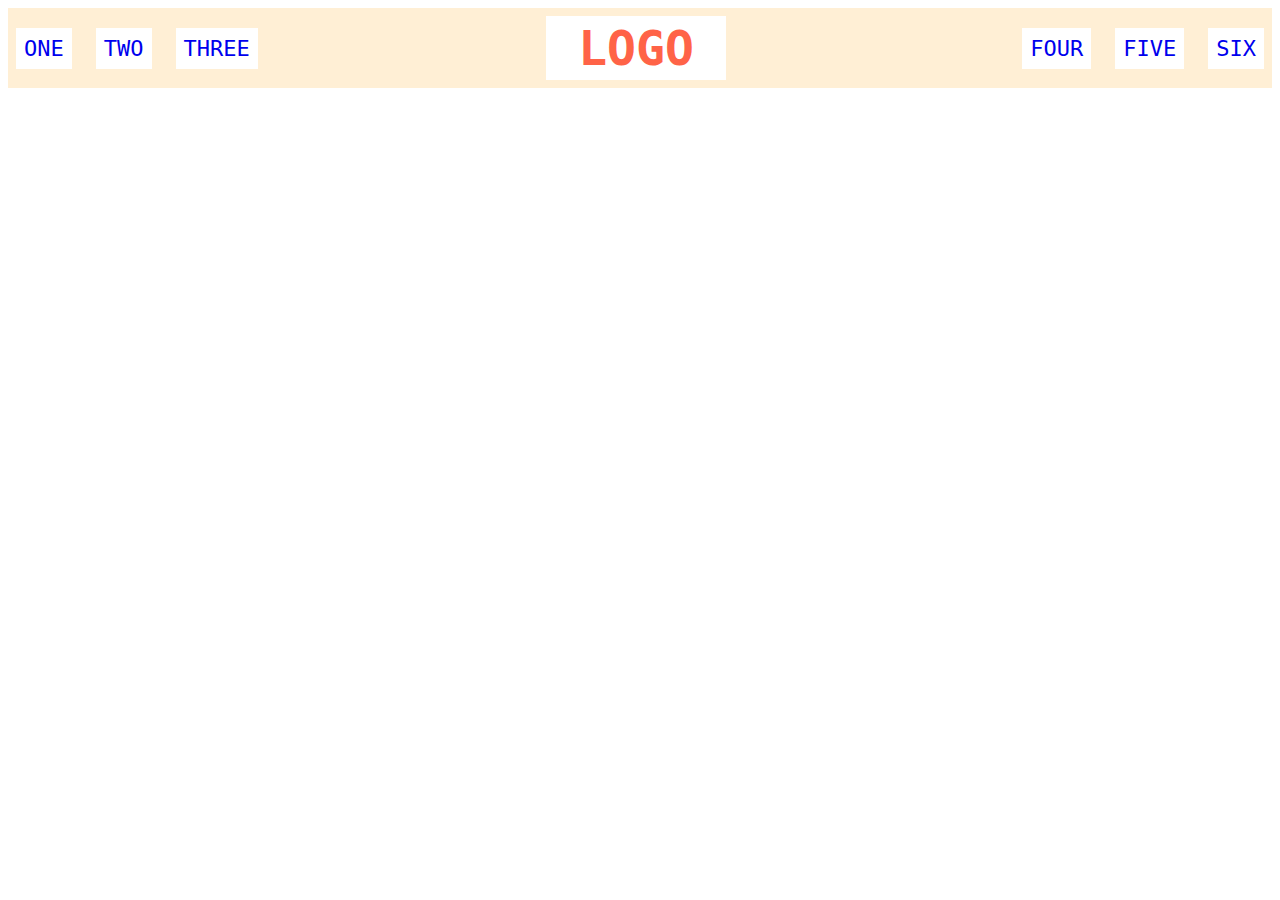
<file: flex/02-flex-header/index.html>
<!DOCTYPE html>
<html lang="en">

<head>
    <meta charset="UTF-8">
    <meta http-equiv="X-UA-Compatible" content="IE=edge">
    <meta name="viewport" content="width=device-width, initial-scale=1.0">
    <title>Flex Header</title>
    <link rel="stylesheet" href="style.css">
</head>

<body>
    <div class="header">
        <div class="left-links links">
            <ul>
                <li><a href="#">ONE</a></li>
                <li><a href="#">TWO</a></li>
                <li><a href="#">THREE</a></li>
            </ul>
        </div>
        <div class="logo">LOGO</div>
        <div class="right-links links">
            <ul>
                <li><a href="#">FOUR</a></li>
                <li><a href="#">FIVE</a></li>
                <li><a href="#">SIX</a></li>
            </ul>
        </div>
    </div>
</body>

</html>
</file>
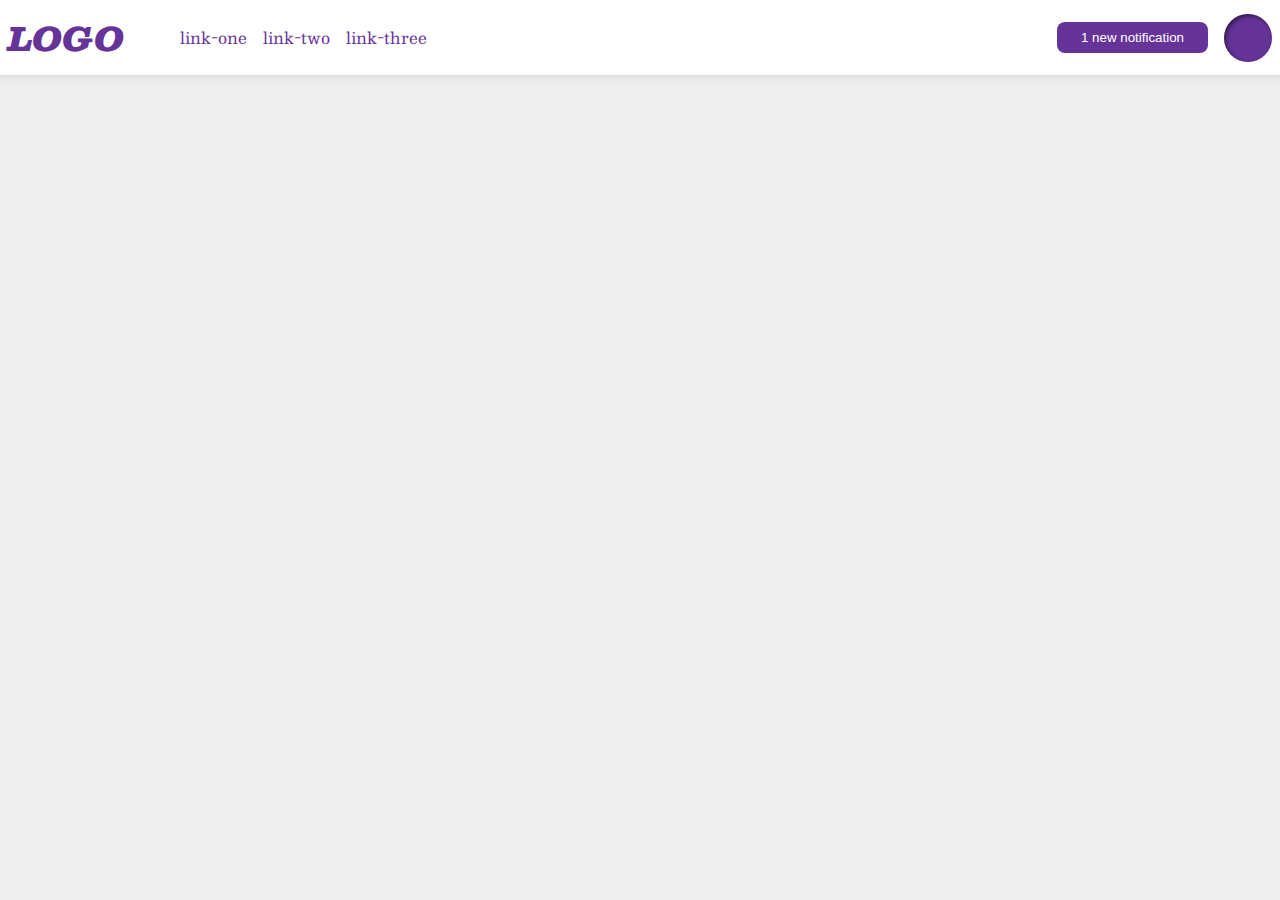
<file: flex/03-flex-header-2/index.html>
<!DOCTYPE html>
<html lang="en">

<head>
    <meta charset="UTF-8">
    <meta http-equiv="X-UA-Compatible" content="IE=edge">
    <meta name="viewport" content="width=device-width, initial-scale=1.0">
    <title>Flex Header 2</title>
    <link rel="stylesheet" href="style.css">
</head>

<body>
    <div class="header">
        <div class="left container">
            <div class="logo">
                LOGO
            </div>
            <ul class="links">
                <li><a href="google.com">link-one</a></li>
                <li><a href="google.com">link-two</a></li>
                <li><a href="google.com">link-three</a></li>
            </ul>
        </div>
        <div class="right container">
            <button class="notifications">
                1 new notification
            </button>
            <div class="profile-image"></div>
        </div>
    </div>
</body>

</html>
</file>
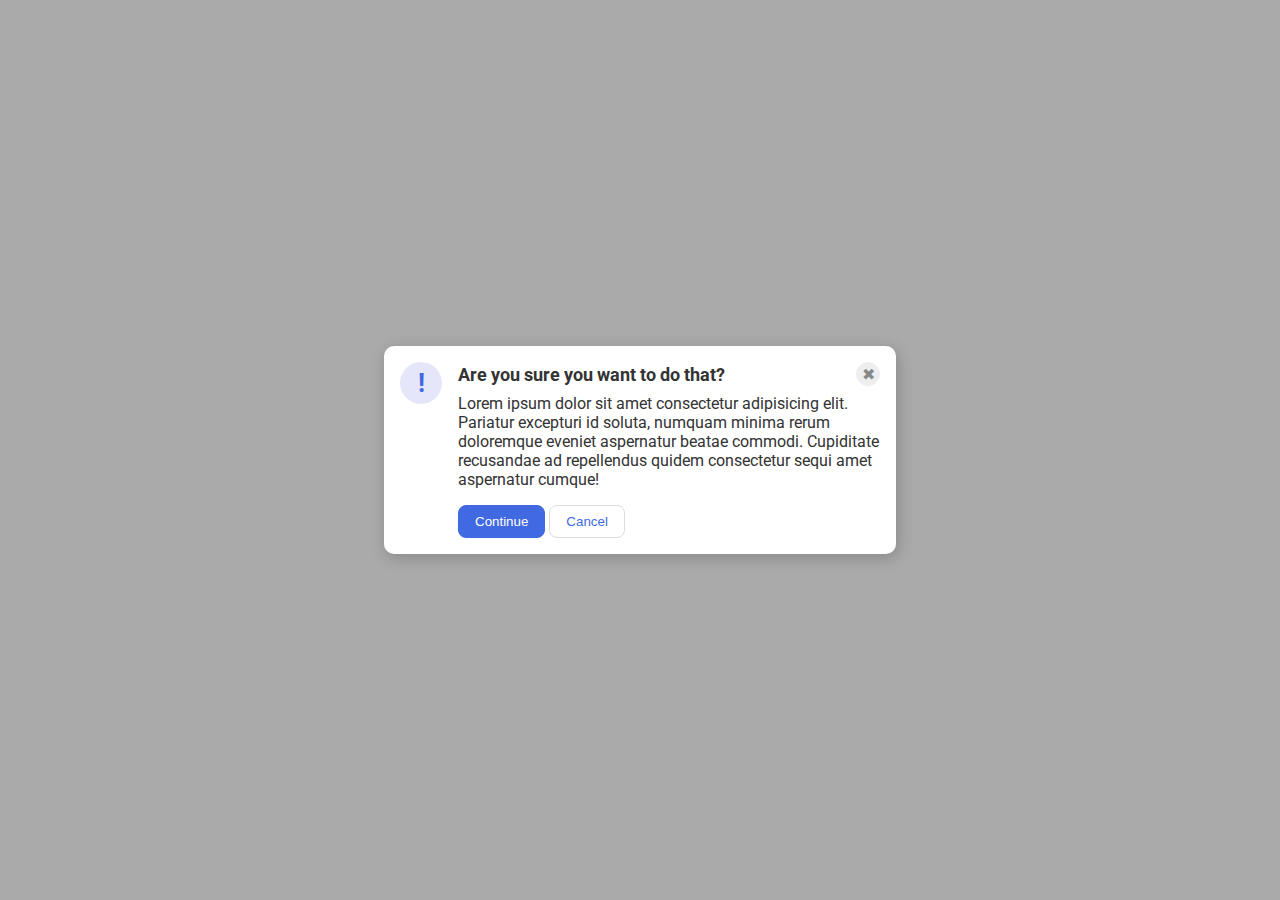
<file: flex/05-flex-modal/index.html>
<!DOCTYPE html>
<html lang="en">

<head>
    <meta charset="UTF-8">
    <meta http-equiv="X-UA-Compatible" content="IE=edge">
    <meta name="viewport" content="width=device-width, initial-scale=1.0">
    <link rel="stylesheet" href="style.css">
    <title>Modal</title>
</head>

<body>

    <div class="modal">
        <div class="icon">!</div>


        <div class="container">

            <div class="header-container">

                <div class="header">Are you sure you want to do that?
                    <button class="close-button">✖</button>
                </div>


            </div>

            <div class="text">Lorem ipsum dolor sit amet consectetur adipisicing elit. Pariatur excepturi id soluta,
                numquam
                minima rerum doloremque eveniet aspernatur beatae commodi. Cupiditate recusandae ad repellendus quidem
                consectetur sequi amet aspernatur cumque!</div>


            <button class="continue">Continue</button>

            <button class="cancel">Cancel</button>


        </div>
    </div>

</body>

</html>
</file>
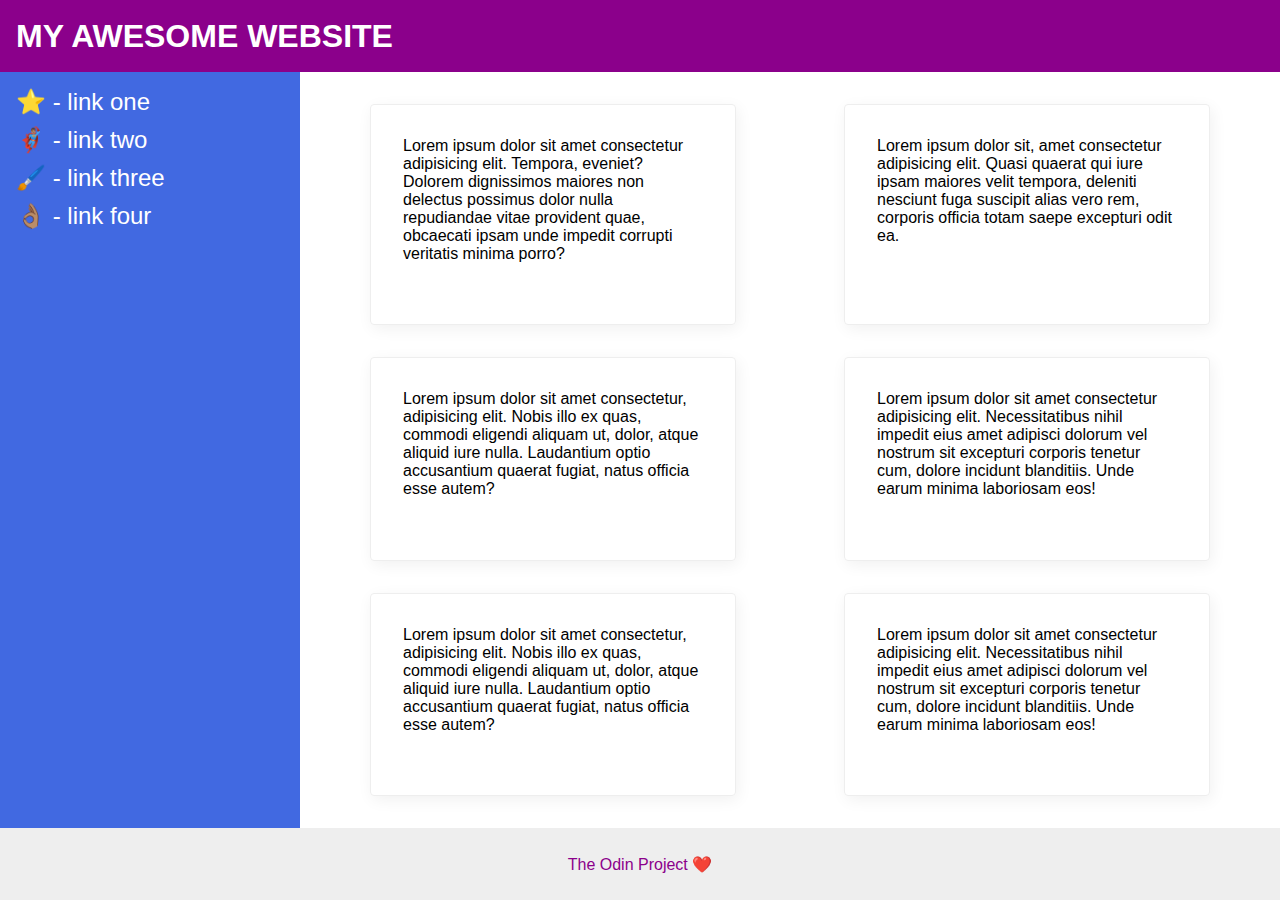
<file: flex/07-flex-layout-2/index.html>
<!DOCTYPE html>
<html lang="en">

<head>
    <meta charset="UTF-8">
    <meta http-equiv="X-UA-Compatible" content="IE=edge">
    <meta name="viewport" content="width=device-width, initial-scale=1.0">
    <title>The Holy Grail</title>
    <link rel="stylesheet" href="style.css">
</head>

<body>
    <div class="header">
        MY AWESOME WEBSITE
    </div>

    <div class="middle">

        <div class="sidebar">
            <ul>
                <li><a href="#">⭐ - link one</a></li>
                <li><a href="#">🦸🏽‍♂️ - link two</a></li>
                <li><a href="#">🖌️ - link three</a></li>
                <li><a href="#">👌🏽 - link four</a></li>
            </ul>
        </div>

        <div class="content">

            <div class="card">Lorem ipsum dolor sit amet consectetur adipisicing elit. Tempora, eveniet? Dolorem
                dignissimos
                maiores non delectus possimus dolor nulla repudiandae vitae provident quae, obcaecati ipsam unde impedit
                corrupti veritatis minima porro?</div>
            <div class="card">Lorem ipsum dolor sit, amet consectetur adipisicing elit. Quasi quaerat qui iure ipsam
                maiores
                velit tempora, deleniti nesciunt fuga suscipit alias vero rem, corporis officia totam saepe excepturi
                odit
                ea.
            </div>
            <div class="card">Lorem ipsum dolor sit amet consectetur, adipisicing elit. Nobis illo ex quas, commodi
                eligendi
                aliquam ut, dolor, atque aliquid iure nulla. Laudantium optio accusantium quaerat fugiat, natus officia
                esse
                autem?</div>
            <div class="card">Lorem ipsum dolor sit amet consectetur adipisicing elit. Necessitatibus nihil impedit eius
                amet
                adipisci dolorum vel nostrum sit excepturi corporis tenetur cum, dolore incidunt blanditiis. Unde earum
                minima
                laboriosam eos!</div>
            <div class="card">Lorem ipsum dolor sit amet consectetur, adipisicing elit. Nobis illo ex quas, commodi
                eligendi
                aliquam ut, dolor, atque aliquid iure nulla. Laudantium optio accusantium quaerat fugiat, natus officia
                esse
                autem?</div>
            <div class="card">Lorem ipsum dolor sit amet consectetur adipisicing elit. Necessitatibus nihil impedit eius
                amet
                adipisci dolorum vel nostrum sit excepturi corporis tenetur cum, dolore incidunt blanditiis. Unde earum
                minima
                laboriosam eos!</div>

        </div>

    </div>

    <div class="footer">
        The Odin Project ❤️
    </div>
</body>

</html>
</file>
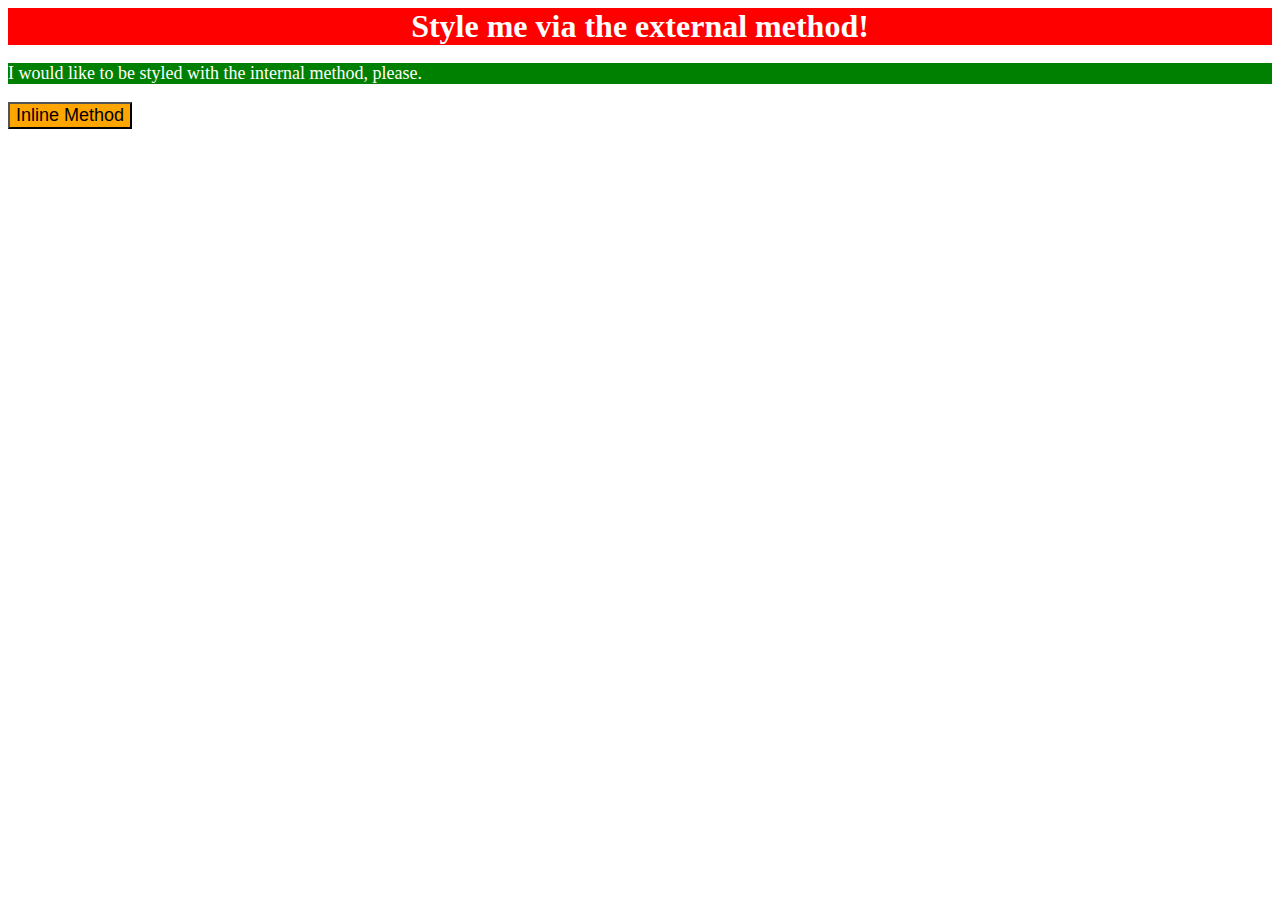
<file: foundations/01-css-methods/index.html>
<!DOCTYPE html>
<html lang="en">

<head>
    <meta charset="UTF-8">
    <meta http-equiv="X-UA-Compatible" content="IE=edge">
    <meta name="viewport" content="width=device-width, initial-scale=1.0">
    <title>Methods for Adding CSS</title>
    <link rel="stylesheet" href="styles.css">
    <style>
        p {
            background-color: green;
            color: white;
            font-size: 18px;
        }
    </style>
</head>

<body>
    <div>Style me via the external method!</div>
    <p>I would like to be styled with the internal method, please.</p>
    <button style="background-color: orange; font-size: 18px;">Inline Method</button>
</body>

</html>
</file>
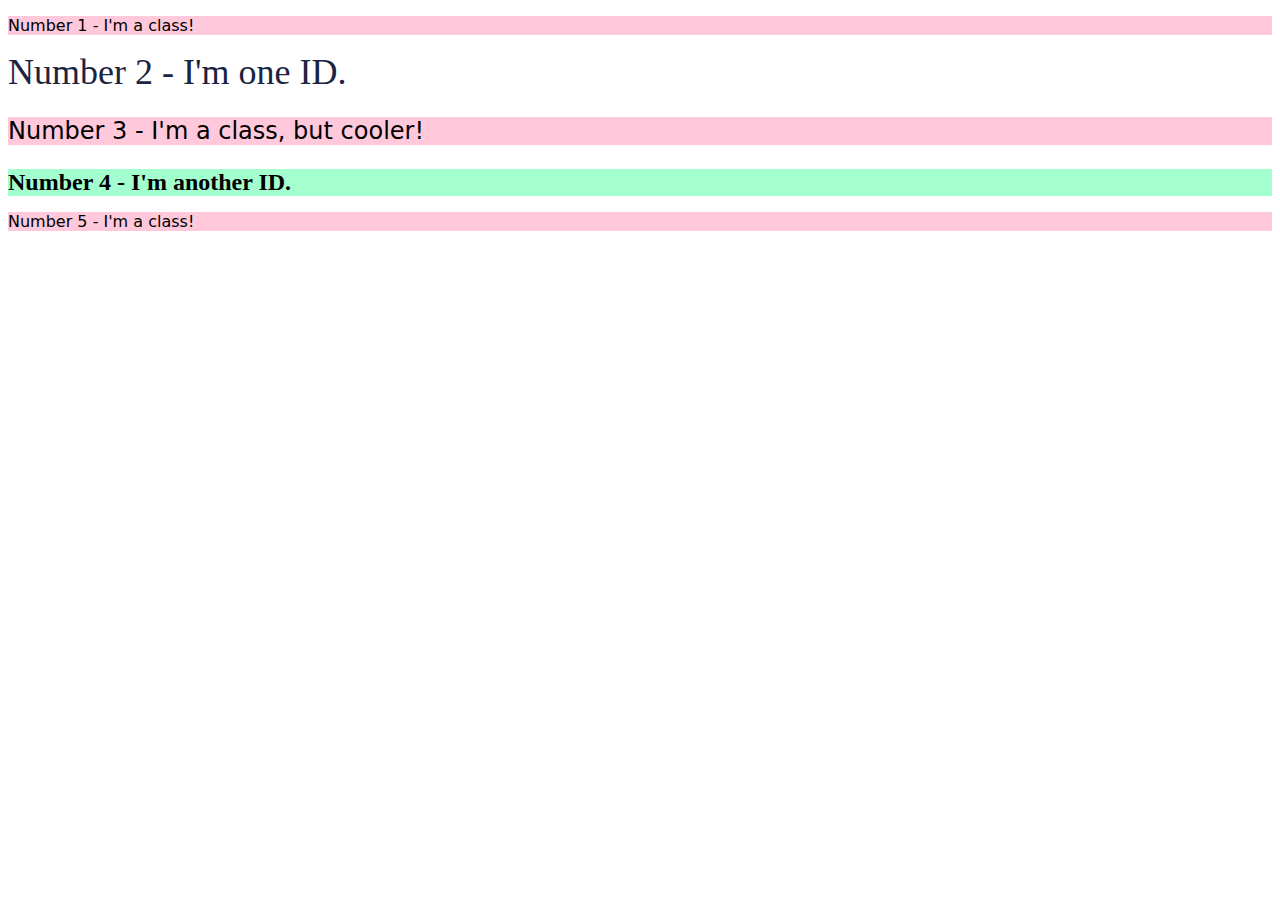
<file: foundations/02-class-id-selectors/index.html>
<!DOCTYPE html>
<html lang="en">

<head>
    <meta charset="UTF-8">
    <meta http-equiv="X-UA-Compatible" content="IE=edge">
    <meta name="viewport" content="width=device-width, initial-scale=1.0">
    <title>Class and ID Selectors</title>
    <link rel="stylesheet" href="style.css">
</head>

<body>
    <p class="odd">Number 1 - I'm a class!</p>
    <div id="second">Number 2 - I'm one ID.</div>
    <p class="odd" id="third">Number 3 - I'm a class, but cooler!</p>
    <div id="fourth">Number 4 - I'm another ID.</div>
    <p class="odd">Number 5 - I'm a class!</p>
</body>

</html>
</file>
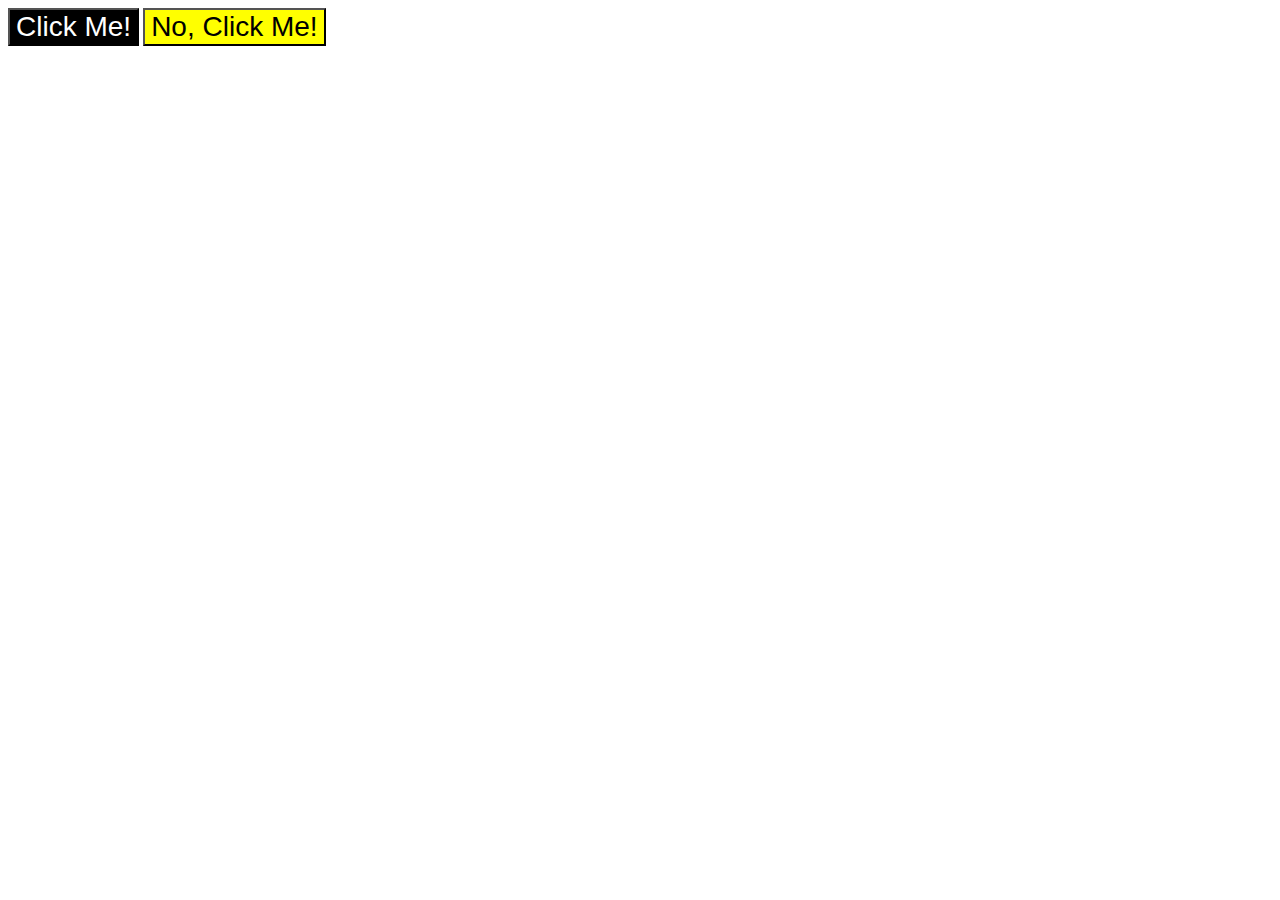
<file: foundations/03-grouping-selectors/index.html>
<!DOCTYPE html>
<html lang="en">

<head>
    <meta charset="UTF-8">
    <meta http-equiv="X-UA-Compatible" content="IE=edge">
    <meta name="viewport" content="width=device-width, initial-scale=1.0">
    <title>Grouping Selectors</title>
    <link rel="stylesheet" href="style.css">
</head>

<body>
    <button class="but1">Click Me!</button>
    <button class="but2">No, Click Me!</button>
</body>

</html>
</file>
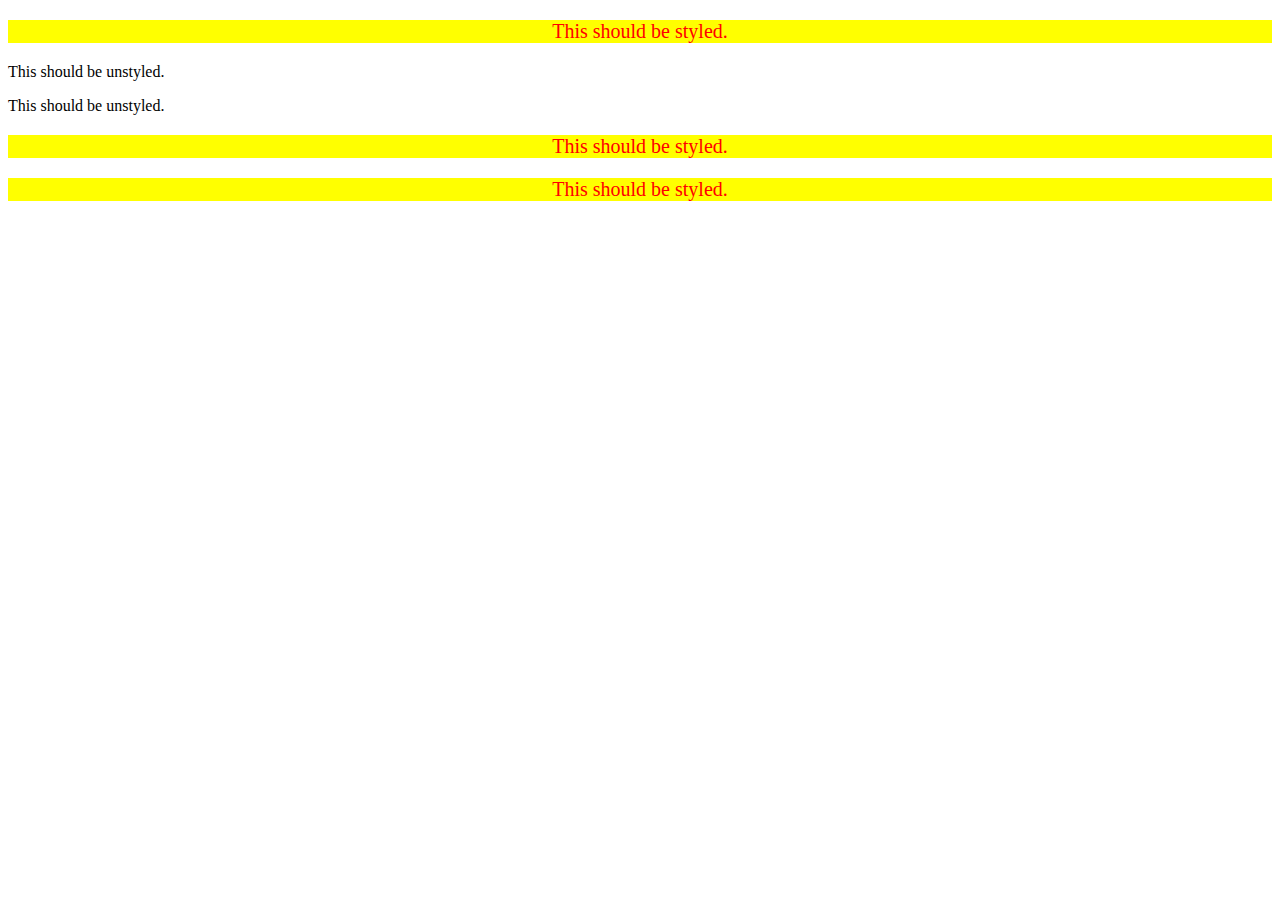
<file: foundations/05-descendant-combinator/index.html>
<!DOCTYPE html>
<html lang="en">

<head>
    <meta charset="UTF-8">
    <meta http-equiv="X-UA-Compatible" content="IE=edge">
    <meta name="viewport" content="width=device-width, initial-scale=1.0">
    <title>Descendant Combinator</title>
    <link rel="stylesheet" href="style.css">
</head>

<body>
    <div class="container">
        <p class="text">This should be styled.</p>
    </div>
    <p class="text">This should be unstyled.</p>
    <p class="text">This should be unstyled.</p>
    <div class="container">
        <p class="text">This should be styled.</p>
        <p class="text">This should be styled.</p>
    </div>
</body>

</html>
</file>
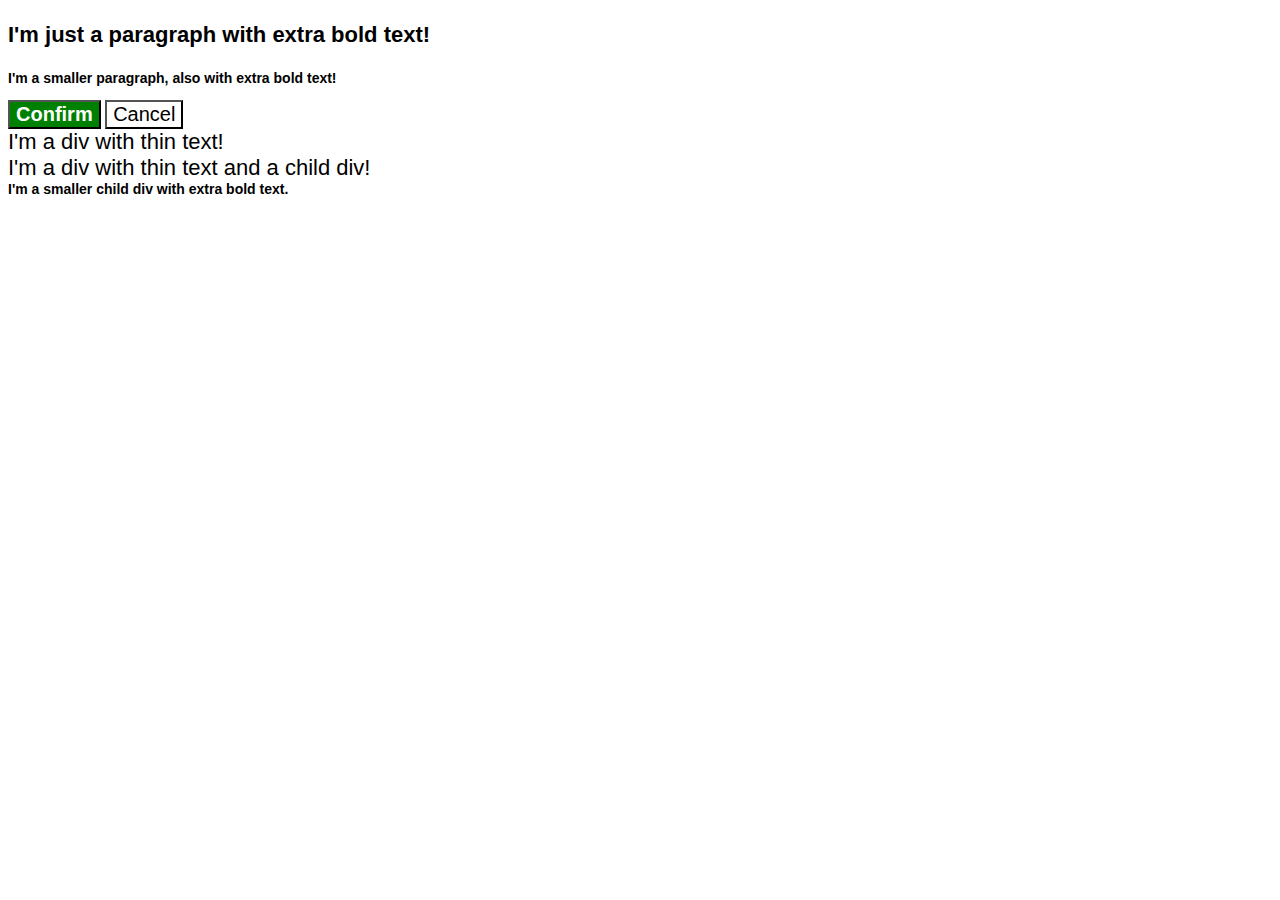
<file: foundations/06-cascade-fix/index.html>
<!DOCTYPE html>
<html lang="en">

<head>
    <meta charset="UTF-8">
    <meta http-equiv="X-UA-Compatible" content="IE=edge">
    <meta name="viewport" content="width=device-width, initial-scale=1.0">
    <title>Fix the Cascade</title>
    <link rel="stylesheet" href="style.css">
</head>

<body>
    <p class="para">I'm just a paragraph with extra bold text!</p>
    <p class="para small-para">I'm a smaller paragraph, also with extra bold text!</p>

    <button id="confirm-button" class="button confirm">Confirm</button>
    <button id="cancel-button" class="button cancel">Cancel</button>

    <div class="text">I'm a div with thin text!</div>
    <div class="text">I'm a div with thin text and a child div!
        <div class="text child">I'm a smaller child div with extra bold text.</div>
    </div>
</body>

</html>
</file>
<file: flex/02-flex-header/style.css>
.header  {
  font-family: monospace;
  background: papayawhip;
  display: flex;
  justify-content: center;
  align-items: center;
}

.logo {
  font-size: 48px;
  font-weight: 900;
  color: tomato;
  background: white;
  padding: 4px 32px;
  margin: 8px 0px;
}

ul {
  /* this removes the dots on the list items*/
  display: flex;
  list-style-type: none;
  margin: 0px;
  padding: 0px;
  flex: 1;
  gap: 24px;
}

li {
}

a {
  font-size: 22px;
  background: white;
  padding: 8px;
  /* this removes the line under the links */
  text-decoration: none;
}

.links {
    display: flex;
    flex: 1;
    margin: auto 8px;
}

.left-links {
    margin-right: auto;
}

.right-links ul{
    margin-left: auto;
    justify-content: flex-end;
}
</file>
<file: flex/03-flex-header-2/style.css>
/* this is some magical font-importing.
you'll learn about it later. */
@import url('https://fonts.googleapis.com/css2?family=Besley:ital,wght@0,400;1,900&display=swap');

body {
  margin: 0;
  background: #eee;
  font-family: Besley, serif;
}

.header {
  background: white;
  border-bottom: 1px solid #ddd;
  box-shadow: 0 0 8px rgba(0,0,0,.1);
  display: flex;
}

.profile-image {
  background: rebeccapurple;
  box-shadow: inset 2px 2px 4px rgba(0,0,0,.5);
  border-radius: 50%;
  width: 48px;
  height: 48px;
}

.logo {
  color: rebeccapurple;
  font-size: 32px;
  font-weight: 900;
  font-style: italic;
}

button {
  border: none;
  border-radius: 8px;
  background: rebeccapurple;
  color: white;
  padding: 8px 24px;
}

a {
  /* this removes the line under our links */
  text-decoration: none;
  color: rebeccapurple;
}

ul {
  list-style-type: none;
  display: flex;
  gap: 16px;
}

li {
    margin: 0;
    padding: 0;
}

.container {
    display: flex;
    align-items: center;
    margin: 8px;
    gap: 16px;
}

.left {
    justify-content: flex-start;
}

.right {
    margin-left: auto;
    flex-shrink: 0;
}
</file>
<file: flex/05-flex-modal/style.css>
@import url('https://fonts.googleapis.com/css2?family=Roboto:wght@400;700&display=swap');

html, body {
  height: 100%;
}

body {
  font-family: Roboto, sans-serif;
  margin: 0;
  background: #aaa;
  color: #333;
  /* I'll give you this one for free lol */
  display: flex;
  align-items: center;
  justify-content: center;
}

.modal {
  background: white;
  width: 480px;
  border-radius: 10px;
  box-shadow: 2px 4px 16px rgba(0,0,0,.2);
  display: flex;
  gap: 16px;
  padding: 16px;
}

.icon-container {
    display: flex;
    justify-content: center;
    align-items: flex-start;
    flex-grow: 0;
    flex-shrink: 0;
    flex-basis: 60px;
}

.icon {
  color: royalblue;
  font-size: 26px;
  font-weight: 700;
  background: lavender;
  width: 42px;
  height: 42px;
  border-radius: 50%;
  display: flex;
  align-items: center;
  justify-content: center;
  flex-shrink: 0;
}

.close-button {
  background: #eee;
  border-radius: 50%;
  color: #888;
  font-weight: 400;
  font-size: 16px;
  height: 24px;
  width: 24px;
  display: flex;
  align-items: center;
  justify-content: center;
  border: 1px solid #eee;
  padding: 0;
}

button {
  cursor: pointer;
  padding: 8px 16px;
  border-radius: 8px;
}

button.continue {
  background: royalblue;
  border: 1px solid royalblue;
  color: white;
}

button.cancel {
  background: white;
  border: 1px solid #ddd;
  color: royalblue;
}

.header {
    display: flex;
    align-items: center;
    justify-content: space-between;
    font-size: 18px;
    font-weight: 700;
    margin-bottom: 8px;
}

.text {
    margin-bottom: 16px;
}
</file>
<file: flex/07-flex-layout-2/style.css>
body {
  font-family: -apple-system, BlinkMacSystemFont, 'Segoe UI', Roboto, Oxygen, Ubuntu, Cantarell, 'Open Sans', 'Helvetica Neue', sans-serif;
  margin: 0;
  min-height: 100vh;
  display: flex;
  flex-direction: column;
}

.header {
  height: 72px;
  background: darkmagenta;
  color: white;
  font-weight: 900;
  font-size: 32px;
  padding-left: 16px;
  display: flex;
  align-items: center;
}

.footer {
  height: 72px;
  background: #eee;
  color: darkmagenta;
  display: flex;
  justify-content: center;
  align-items: center;
}

.sidebar {
  width: 300px;
  background: royalblue;
  box-sizing: border-box;
  display: flex;
  flex-direction: column;
  gap: 24px;
  flex-shrink: 0;
  padding: 16px;
}

.card {
  border: 1px solid #eee;
  box-shadow: 2px 4px 16px rgba(0,0,0,.06);
  border-radius: 4px;
}

.middle {
    display: flex;
    flex-grow: 1;
}

ul {
    list-style: none;
    margin: 0;
    padding: 0;
}

li {
    margin-bottom: 10px;
}

a {
    text-decoration: none;
    color: white;
    font-size: 24px;
}

.content {
    display: flex;
    flex-wrap: wrap;
    justify-content: space-around;
    padding: 32px;
    gap: 32px;
}

.card {
    flex-basis: 300px;
    flex-grow: 0;
    padding: 32px;
}
</file>
<file: foundations/01-css-methods/styles.css>
div {
    background-color: red;
    color: white;
    font-size: 32px;
    text-align: center;
    font-weight: bold;
}
</file>
<file: foundations/02-class-id-selectors/style.css>
.odd {
    background-color: #ffc9db;
    font-family: Verdana, "DejaVu Sans", sans-serif;
}

#second {
    color: #1b2442;
    font-size: 36px;
}

#third {
    font-size: 24px;
}

#fourth {
    background-color: #a3ffcd;
    font-size: 24px;
    font-weight: bold;
}
</file>
<file: foundations/03-grouping-selectors/style.css>
.but1,
.but2 {
    font-size: 28px;
    font-family: Helvetica, "Times New Roman", sans-serif;
}

.but1 {
    background-color: black;
    color: white;
}

.but2 {
    background-color: yellow;
    color: black;
}
</file>
<file: foundations/05-descendant-combinator/style.css>
.container p {
    background-color: yellow;
    color: red;
    font-size: 20px;
    text-align: center;
}
</file>
<file: foundations/06-cascade-fix/style.css>
body {
  font-family: Arial, Helvetica, sans-serif;
}

.para,
.small-para {
  color: hsl(0, 0%, 0%);
  font-weight: 800;
}

.para.small-para {
  font-size: 14px;
}

.para {
  font-size: 22px;
}

#confirm-button {
  background: green;
  color: white;
  font-weight: bold;
}

.button {
  background-color: rgb(255, 255, 255);
  color: rgb(0, 0, 0);
  font-size: 20px;
}

.text.child {
  color: rgb(0, 0, 0);
  font-weight: 800;
  font-size: 14px;
}

div.text {
  color: rgb(0, 0, 0);
  font-size: 22px;
  font-weight: 100;
}
</file>
